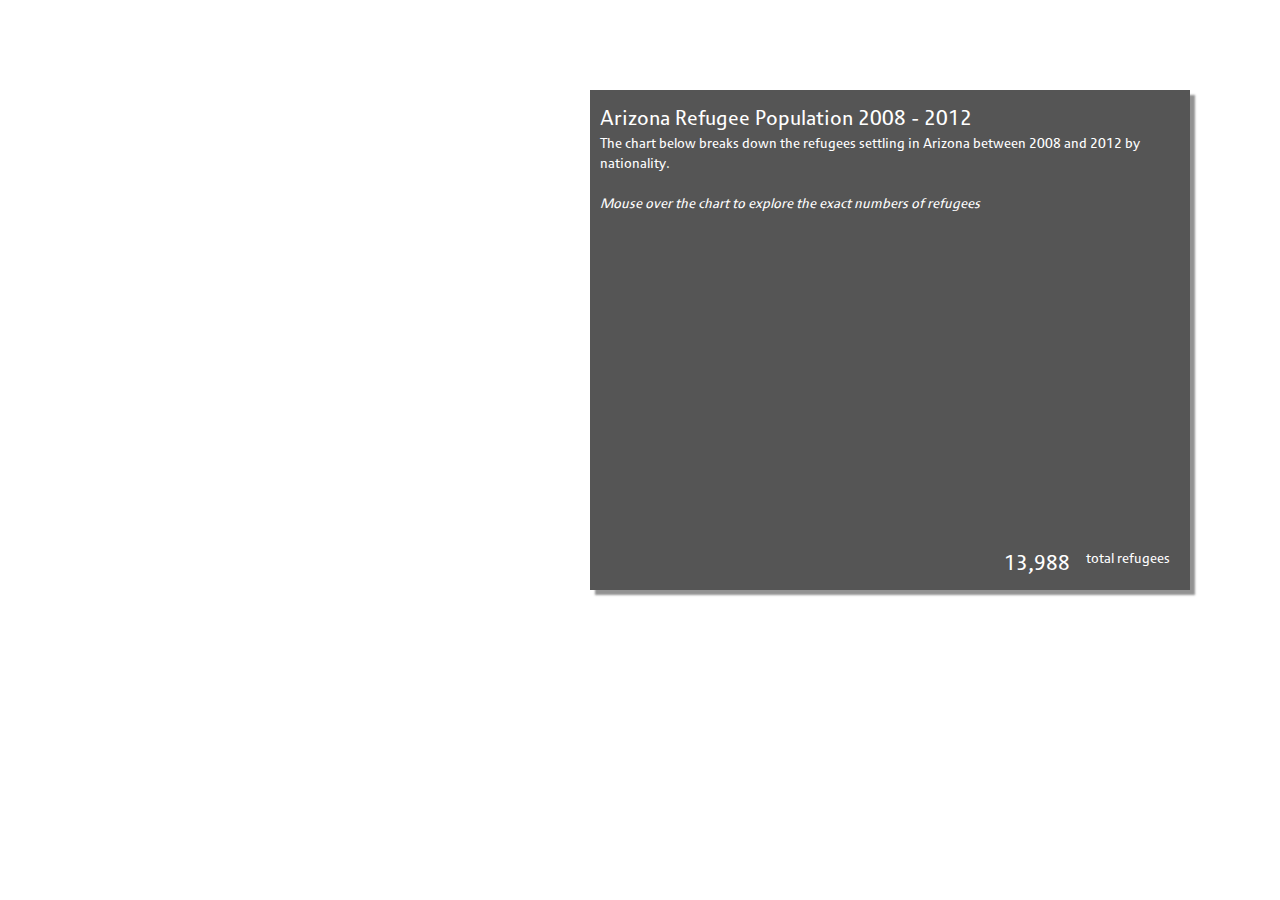
<file: Arizona/index.html>
<!DOCTYPE html>
<html lang="en">
<head>
  <meta charset="utf-8">
  <title>World Refugee Day in Arizona</title>

  <meta property="og:image" content="" />
  <meta property="og:title" content="American Red Cross" />
  <meta property="og:description" content = "" />

  <meta name="viewport" content="width=device-width, initial-scale=1.0">
  <meta name="description" content="">
  <meta name="author" content="American Red Cross">

  <link rel="shortcut icon" href="img/favicon.png">
  <link href="//maxcdn.bootstrapcdn.com/bootstrap/3.1.1/css/bootstrap.min.css" rel="stylesheet">
  <!--[if lte IE 8]>
  <link href='//api.tiles.mapbox.com/mapbox.js/v1.6.4/mapbox.ie.css' rel='stylesheet'>
  <![endif]-->
  <link href='https://api.tiles.mapbox.com/mapbox.js/v1.6.4/mapbox.css' rel='stylesheet' />
  <link href="../css/main.css" rel="stylesheet">
  <!-- Add JQuery and use its getJSON method which is used to get external GeoJson files -->
  <script src="//ajax.googleapis.com/ajax/libs/jquery/1.11.1/jquery.min.js"></script>
  <script src="//maxcdn.bootstrapcdn.com/bootstrap/3.1.1/js/bootstrap.min.js"></script>
  <script src="https://www.google.com/jsapi"></script>
  <script src='https://api.tiles.mapbox.com/mapbox.js/v1.6.4/mapbox.js'></script>
  <!-- add Google Analytics -->
        <script>
        (function(i,s,o,g,r,a,m){i['GoogleAnalyticsObject']=r;i[r]=i[r]||function(){
          (i[r].q=i[r].q||[]).push(arguments)},i[r].l=1*new Date();a=s.createElement(o),
          m=s.getElementsByTagName(o)[0];a.async=1;a.src=g;m.parentNode.insertBefore(a,m)
        })(window,document,'script','https://www.google-analytics.com/analytics.js','ga');

        ga('create', 'UA-42245094-4', 'redcross.org');
        ga('send', 'pageview');
  </script>
  <style>
    @font-face {
      font-family: 'Cisalpin';
      src: url('../fonts/CisalpinLTStd-Regular.otf');
    }
  </style>
</head>
<body>
  <!--[if lt IE 10]>
  <p class="oldBrowser" style="text-align:center;">You are using an <strong>outdated</strong> browser. Please <a href="http://browsehappy.com/">upgrade your browser</a>.</p>
  <![endif]-->
  <div id='chartbox'>
    <div class='box'>
      <p class='boxtitle'>Arizona Refugee Population 2008 - 2012</p>
      <p class='explain'>The chart below breaks down the refugees settling in Arizona between 2008 and 2012 by nationality.</br></br><i>Mouse over the chart to explore the exact numbers of refugees</i></p>
      <p class='number'>13,988</p><p class='name'>total refugees</p>
      <div id='donutchart'></div>
    </div>
  </div>
  <div id='map'></div>
  <script src="arizona.js"></script>
</body>
</html>
</file>
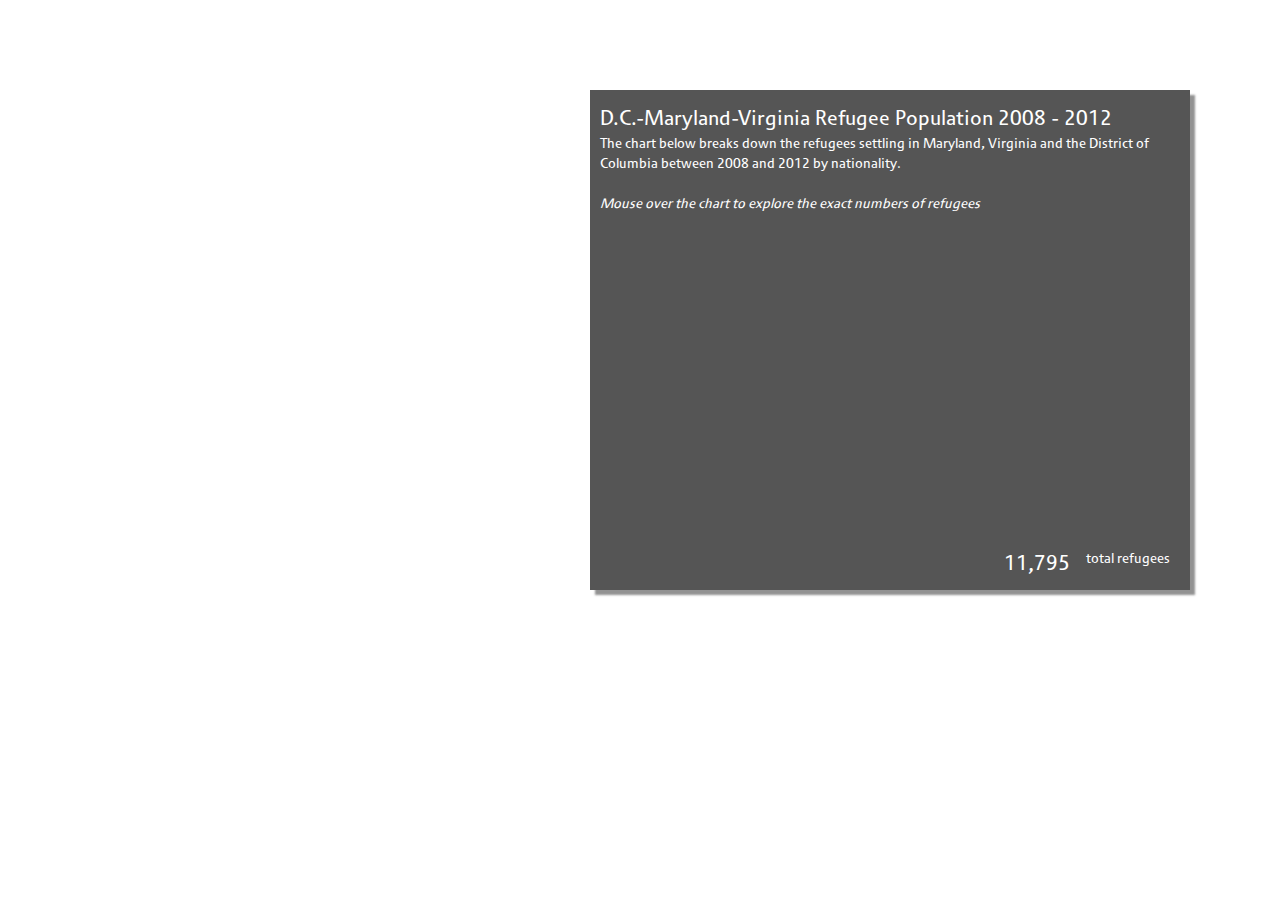
<file: DMV/index.html>
<!DOCTYPE html>
<html lang="en">
<head>
  <meta charset="utf-8">
  <title>World Refugee Day in the DMV Area</title>

  <meta property="og:image" content="" />
  <meta property="og:title" content="American Red Cross" />
  <meta property="og:description" content = "" />

  <meta name="viewport" content="width=device-width, initial-scale=1.0">
  <meta name="description" content="">
  <meta name="author" content="American Red Cross">

  <link rel="shortcut icon" href="img/favicon.png">

  <link href="//maxcdn.bootstrapcdn.com/bootstrap/3.1.1/css/bootstrap.min.css" rel="stylesheet">
  <!--[if lte IE 8]>
      <link href='//api.tiles.mapbox.com/mapbox.js/v1.6.4/mapbox.ie.css' rel='stylesheet'>
      <![endif]-->
  <link href='https://api.tiles.mapbox.com/mapbox.js/v1.6.4/mapbox.css' rel='stylesheet' />
  <link href="../css/main.css" rel="stylesheet">
    <!-- Add JQuery and use its getJSON method which is used to get external GeoJson files -->
  <script src="//ajax.googleapis.com/ajax/libs/jquery/1.11.1/jquery.min.js"></script>
  <script src="//maxcdn.bootstrapcdn.com/bootstrap/3.1.1/js/bootstrap.min.js"></script>
  <script src="https://www.google.com/jsapi"></script>
  <script src='https://api.tiles.mapbox.com/mapbox.js/v1.6.4/mapbox.js'></script>
  <!-- add Google Analytics -->
  <script>
      (function(i,s,o,g,r,a,m){i['GoogleAnalyticsObject']=r;i[r]=i[r]||function(){
        (i[r].q=i[r].q||[]).push(arguments)},i[r].l=1*new Date();a=s.createElement(o),
        m=s.getElementsByTagName(o)[0];a.async=1;a.src=g;m.parentNode.insertBefore(a,m)
      })(window,document,'script','https://www.google-analytics.com/analytics.js','ga');

      ga('create', 'UA-42245094-4', 'redcross.org');
      ga('send', 'pageview');
  </script>
  <style>
    @font-face {
      font-family: 'Cisalpin';
      src: url('../fonts/CisalpinLTStd-Regular.otf');
    }
  </style>
</head>

    <body>
            <!--[if lt IE 10]>
            <p class="oldBrowser" style="text-align:center;">You are using an <strong>outdated</strong> browser. Please <a href="http://browsehappy.com/">upgrade your browser</a>.</p>
            <![endif]-->
              <div id='chartbox'>
                <div class='box'>
                  <p class='boxtitle'>D.C.-Maryland-Virginia Refugee Population 2008 - 2012</p>
                  <p class='explain'>The chart below breaks down the refugees settling in Maryland, Virginia and the District of Columbia between 2008 and 2012 by nationality.</br></br><i>Mouse over the chart to explore the exact numbers of refugees</i></p>
                  <p class='number'>11,795</p><p class='name'>total refugees</p>
                  <div id='donutchart'></div>
                </div>
              </div>
              <div id='map'></div>
              <script src="dmv.js"></script>
    </body>
</html>
</file>
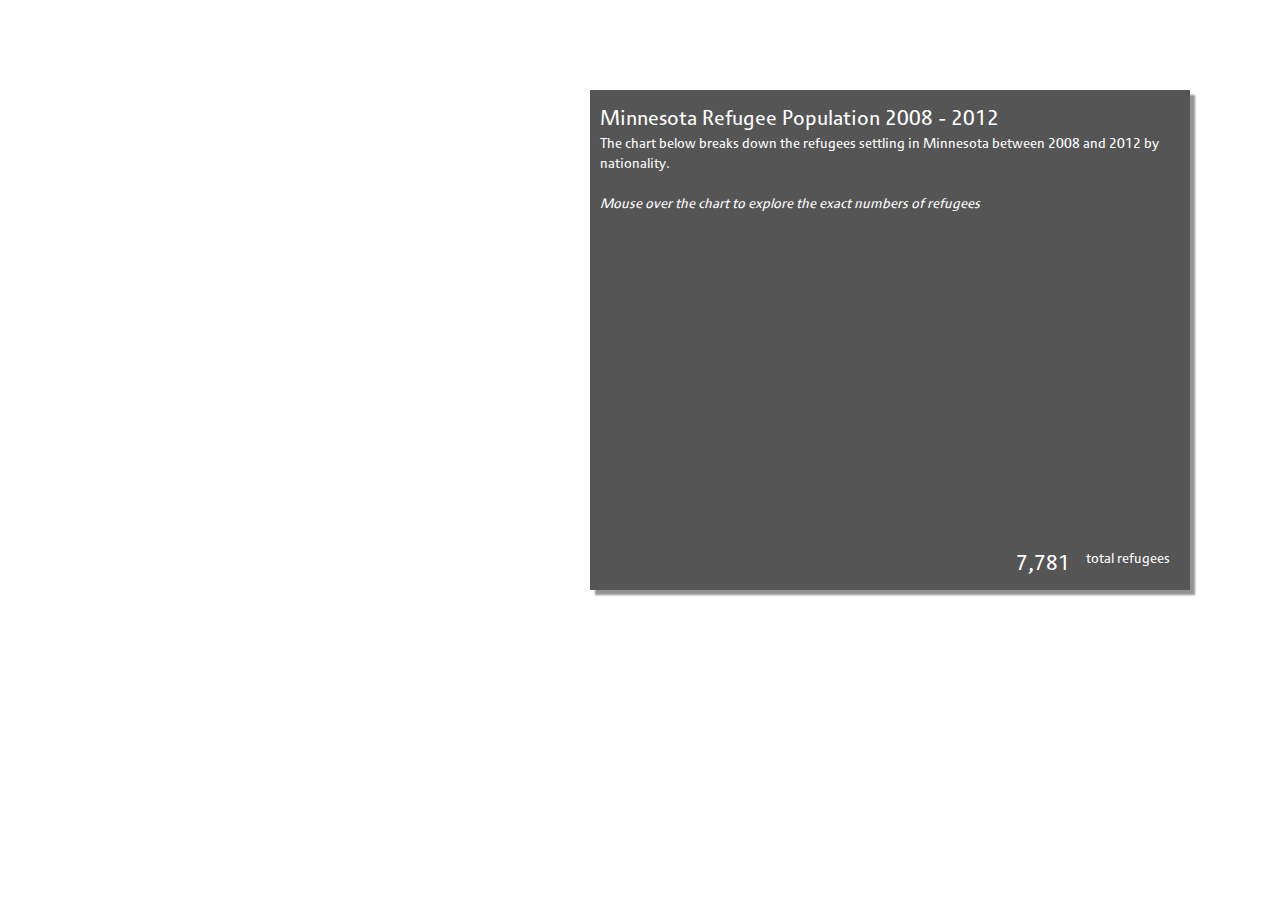
<file: Minnesota/index.html>
<!DOCTYPE html>
<html lang="en">
<head>
  <meta charset="utf-8">
  <title>World Refugee Day in Minnesota</title>

  <meta property="og:image" content="" />
  <meta property="og:title" content="American Red Cross" />
  <meta property="og:description" content = "" />

  <meta name="viewport" content="width=device-width, initial-scale=1.0">
  <meta name="description" content="">
  <meta name="author" content="American Red Cross">

  <link rel="shortcut icon" href="img/favicon.png">

  <link href="//maxcdn.bootstrapcdn.com/bootstrap/3.1.1/css/bootstrap.min.css" rel="stylesheet">
  <!--[if lte IE 8]>
      <link href='//api.tiles.mapbox.com/mapbox.js/v1.6.4/mapbox.ie.css' rel='stylesheet'>
      <![endif]-->
  <link href='https://api.tiles.mapbox.com/mapbox.js/v1.6.4/mapbox.css' rel='stylesheet' />
  <link href="../css/main.css" rel="stylesheet">
    <!-- Add JQuery and use its getJSON method which is used to get external GeoJson files -->
  <script src="//ajax.googleapis.com/ajax/libs/jquery/1.11.1/jquery.min.js"></script>
  <script src="//maxcdn.bootstrapcdn.com/bootstrap/3.1.1/js/bootstrap.min.js"></script>
  <script src="https://www.google.com/jsapi"></script>
  <script src='https://api.tiles.mapbox.com/mapbox.js/v1.6.4/mapbox.js'></script>

  <!-- add Google Analytics -->
        <script>
        (function(i,s,o,g,r,a,m){i['GoogleAnalyticsObject']=r;i[r]=i[r]||function(){
          (i[r].q=i[r].q||[]).push(arguments)},i[r].l=1*new Date();a=s.createElement(o),
          m=s.getElementsByTagName(o)[0];a.async=1;a.src=g;m.parentNode.insertBefore(a,m)
        })(window,document,'script','https://www.google-analytics.com/analytics.js','ga');

        ga('create', 'UA-42245094-4', 'redcross.org');
        ga('send', 'pageview');
  </script>
  <style>
    @font-face {
      font-family: 'Cisalpin';
      src: url('../fonts/CisalpinLTStd-Regular.otf');
    }
  </style>
</head>

    <body>
            <!--[if lt IE 10]>
            <p class="oldBrowser" style="text-align:center;">You are using an <strong>outdated</strong> browser. Please <a href="http://browsehappy.com/">upgrade your browser</a>.</p>
            <![endif]-->
              <div id='chartbox'>
                <div class='box'>
                  <p class='boxtitle'>Minnesota Refugee Population 2008 - 2012</p>
                  <p class='explain'>The chart below breaks down the refugees settling in Minnesota between 2008 and 2012 by nationality.</br></br><i>Mouse over the chart to explore the exact numbers of refugees</i></p>
                  <p class='number'>7,781</p><p class='name'>total refugees</p>
                  <div id='donutchart'></div>
                </div>
              </div>
              <div id='map'></div>
              <script src="minnesota.js"></script>
    </body>
</html>
</file>
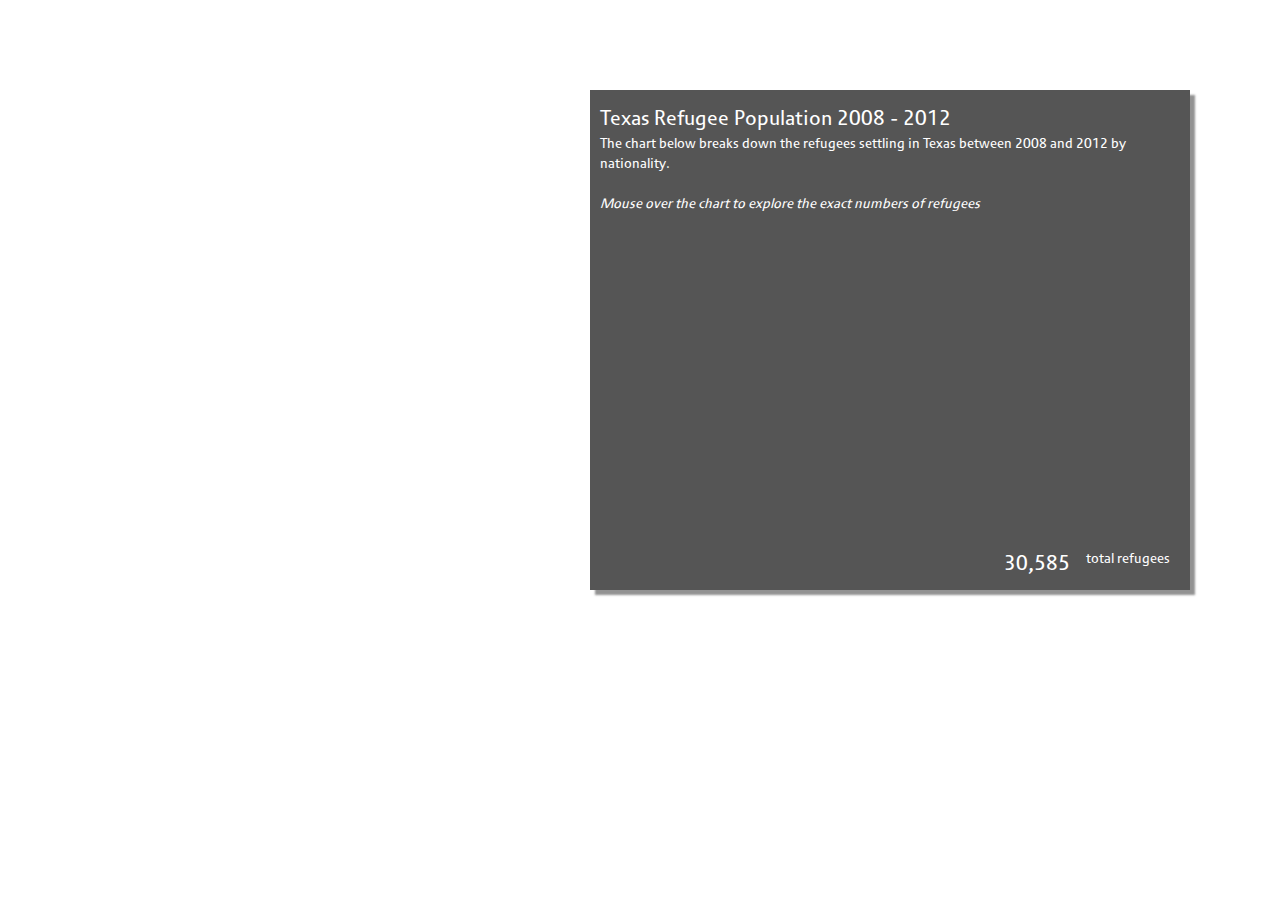
<file: Texas/index.html>
<!DOCTYPE html>
<html lang="en">
<head>
  <meta charset="utf-8">
  <title>World Refugee Day in Texas</title>

  <meta property="og:image" content="" />
  <meta property="og:title" content="American Red Cross" />
  <meta property="og:description" content = "" />

  <meta name="viewport" content="width=device-width, initial-scale=1.0">
  <meta name="description" content="">
  <meta name="author" content="American Red Cross">

  <link rel="shortcut icon" href="img/favicon.png">


  <link href="//maxcdn.bootstrapcdn.com/bootstrap/3.1.1/css/bootstrap.min.css" rel="stylesheet">
  <!--[if lte IE 8]>
      <link href='//api.tiles.mapbox.com/mapbox.js/v1.6.4/mapbox.ie.css' rel='stylesheet'>
      <![endif]-->
  <link href='https://api.tiles.mapbox.com/mapbox.js/v1.6.4/mapbox.css' rel='stylesheet' />
  <link href="../css/main.css" rel="stylesheet">
    <!-- Add JQuery and use its getJSON method which is used to get external GeoJson files -->
  <script src="//ajax.googleapis.com/ajax/libs/jquery/1.11.1/jquery.min.js"></script>
  <script src="//maxcdn.bootstrapcdn.com/bootstrap/3.1.1/js/bootstrap.min.js"></script>
  <script src="https://www.google.com/jsapi"></script>
  <script src='https://api.tiles.mapbox.com/mapbox.js/v1.6.4/mapbox.js'></script>

  <!-- add Google Analytics -->
        <script>
        (function(i,s,o,g,r,a,m){i['GoogleAnalyticsObject']=r;i[r]=i[r]||function(){
          (i[r].q=i[r].q||[]).push(arguments)},i[r].l=1*new Date();a=s.createElement(o),
          m=s.getElementsByTagName(o)[0];a.async=1;a.src=g;m.parentNode.insertBefore(a,m)
        })(window,document,'script','https://www.google-analytics.com/analytics.js','ga');

        ga('create', 'UA-42245094-4', 'redcross.org');
        ga('send', 'pageview');
  </script>

  <style>
    @font-face {
      font-family: 'Cisalpin';
      src: url('../fonts/CisalpinLTStd-Regular.otf');
    }
  </style>
</head>

    <body>
            <!--[if lt IE 10]>
            <p class="oldBrowser" style="text-align:center;">You are using an <strong>outdated</strong> browser. Please <a href="http://browsehappy.com/">upgrade your browser</a>.</p>
            <![endif]-->
              <div id='chartbox'>
                <div class='box'>
                  <p class='boxtitle'>Texas Refugee Population 2008 - 2012</p>
                  <p class='explain'>The chart below breaks down the refugees settling in Texas between 2008 and 2012 by nationality.</br></br><i>Mouse over the chart to explore the exact numbers of refugees</i></p>
                  <p class='number'>30,585</p><p class='name'>total refugees</p>
                  <div id='donutchart'></div>
                </div>
              </div>
              <div id='map'></div>

              <script src="texas.js"></script>
    </body>
</html>
</file>
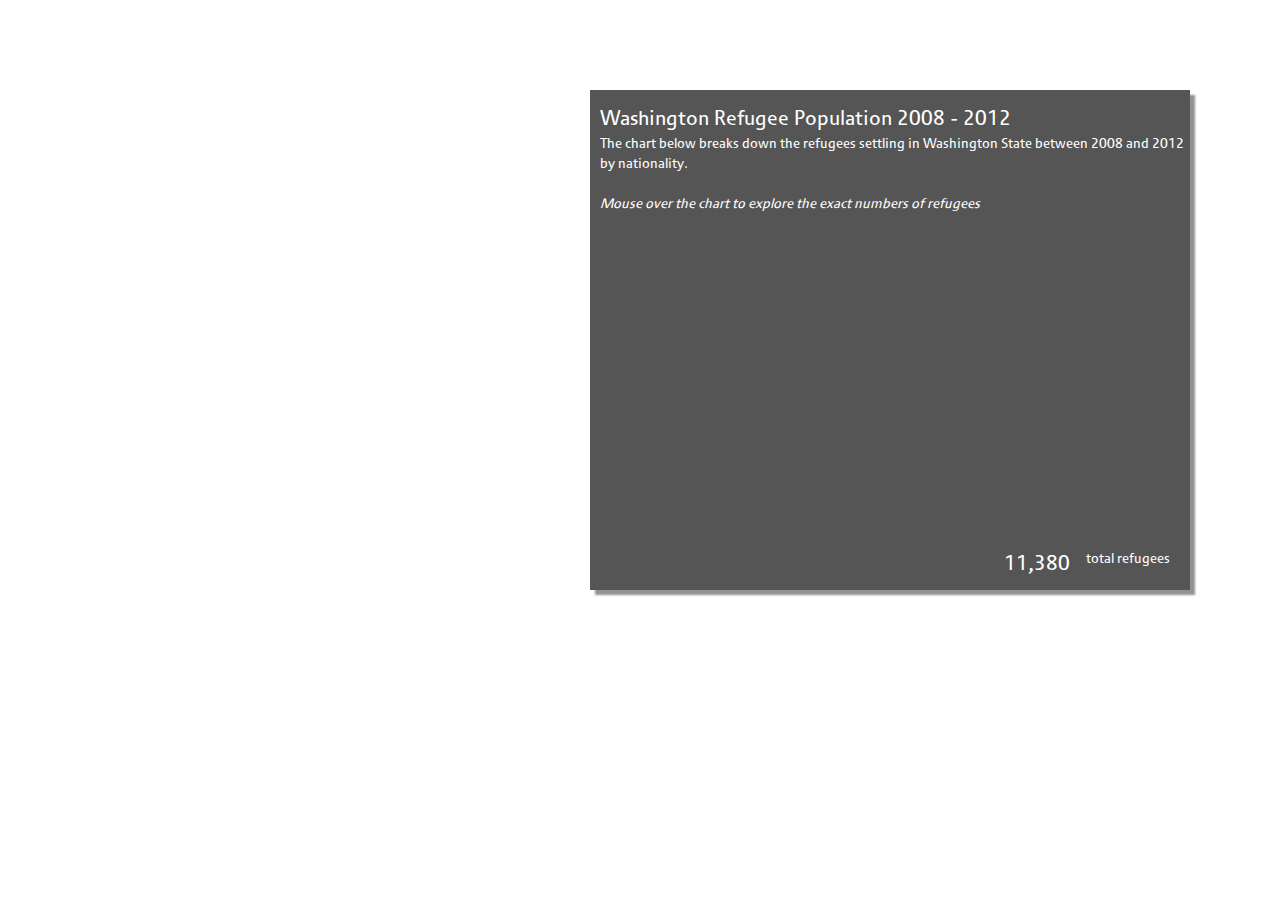
<file: Washington/index.html>
<!DOCTYPE html>
<html lang="en">
<head>
  <meta charset="utf-8">
  <title>World Refugee Day in Washington State</title>

  <meta property="og:image" content="" />
  <meta property="og:title" content="American Red Cross" />
  <meta property="og:description" content = "" />

  <meta name="viewport" content="width=device-width, initial-scale=1.0">
  <meta name="description" content="">
  <meta name="author" content="American Red Cross">

  <link rel="shortcut icon" href="img/favicon.png">


  <link href="//maxcdn.bootstrapcdn.com/bootstrap/3.1.1/css/bootstrap.min.css" rel="stylesheet">
  <!--[if lte IE 8]>
      <link href='//api.tiles.mapbox.com/mapbox.js/v1.6.4/mapbox.ie.css' rel='stylesheet'>
      <![endif]-->
  <link href='https://api.tiles.mapbox.com/mapbox.js/v1.6.4/mapbox.css' rel='stylesheet' />
  <link href="../css/main.css" rel="stylesheet">
    <!-- Add JQuery and use its getJSON method which is used to get external GeoJson files -->
  <script src="//ajax.googleapis.com/ajax/libs/jquery/1.11.1/jquery.min.js"></script>
  <script src="//maxcdn.bootstrapcdn.com/bootstrap/3.1.1/js/bootstrap.min.js"></script>
  <script src="https://www.google.com/jsapi"></script>
  <script src='https://api.tiles.mapbox.com/mapbox.js/v1.6.4/mapbox.js'></script>

  <!-- add Google Analytics -->
        <script>
        (function(i,s,o,g,r,a,m){i['GoogleAnalyticsObject']=r;i[r]=i[r]||function(){
          (i[r].q=i[r].q||[]).push(arguments)},i[r].l=1*new Date();a=s.createElement(o),
          m=s.getElementsByTagName(o)[0];a.async=1;a.src=g;m.parentNode.insertBefore(a,m)
        })(window,document,'script','https://www.google-analytics.com/analytics.js','ga');

        ga('create', 'UA-42245094-4', 'redcross.org');
        ga('send', 'pageview');
  </script>
  <style>
    @font-face {
      font-family: 'Cisalpin';
      src: url('../fonts/CisalpinLTStd-Regular.otf');
    }
  </style>
</head>

    <body>
            <!--[if lt IE 10]>
            <p class="oldBrowser" style="text-align:center;">You are using an <strong>outdated</strong> browser. Please <a href="http://browsehappy.com/">upgrade your browser</a>.</p>
            <![endif]-->
              <div id='chartbox'>
                <div class='box'>
                  <p class='boxtitle'>Washington Refugee Population 2008 - 2012</p>
                  <p class='explain'>The chart below breaks down the refugees settling in Washington State between 2008 and 2012 by nationality.</br></br><i>Mouse over the chart to explore the exact numbers of refugees</i></p>
                  <p class='number'>11,380</p><p class='name'>total refugees</p>
                  <div id='donutchart'></div>
                </div>
              </div>
              <div id='map'></div>
              <script src="washington.js"></script>
    </body>
</html>
</file>
<file: css/main.css>
#map {
    position:absolute;
    z-index:0;

    width:100%;
    height:100%;
}

#chartbox {
    font-color:#FFFFFF;
}

.box {
    position:absolute;
    z-index:1;
    top:10%;
    right:7%;

    width:600px;
    height:500px;
    padding:15px;

    opacity:0.85;
    background-color:#383838;
    box-shadow: 5px 5px 2px #7F7F7F;

    font-family:'Cisalpin';
}

.boxtitle {
    position:absolute;
    z-index:2;
    left:10px;

    color:#FFFFFF;

    font-family: 'Cisalpin';
    font-size: 150%;
}

.explain {
    position:absolute;
    z-index:2;
    top:45px;
    left:10px;

    color:#FFFFFF;

    font-family: 'Cisalpin';
    font-size: 100%;
}

.number {
    position:absolute;
    z-index:2;
    right:120px;
    bottom:0px;

    color:#FFFFFF;

    font-family: 'Cisalpin';
    font-size: 150%;
}

.name {
    position:absolute;
    z-index:2;
    right:20px;
    bottom:10px;

    color:#FFFFFF;

    font-family: 'Cisalpin';
    font-size: 100%;
}

#donutchart {
    position: absolute;
    z-index:3;
    top:90px;
    left:-70px;

    width:700px;
    height:400px;
}

#zoomLevelBox {
    position: absolute;
    z-index: 9999;
    top: 110px;
    left: 70px;

    padding: 6px 8px;

    border: 1px solid #ccc;
    border-radius: 4px;
    background-color: white;

    font-size:smaller;
}

#toggleLegends {
    position: absolute;
    z-index: 1;
    top: 110px;
    left: 70px;

    padding: 6px 8px;

    cursor: pointer;

    border-radius: 5px;
    background-color: white;
    box-shadow: 0 1px 7px rgba(0,0,0,0.4);

    font-size:smaller;
}

.map-tooltip {
    font-size: small;
}

.navbar {
    height: 100px;

    background-color: #fff;
}
</file>
